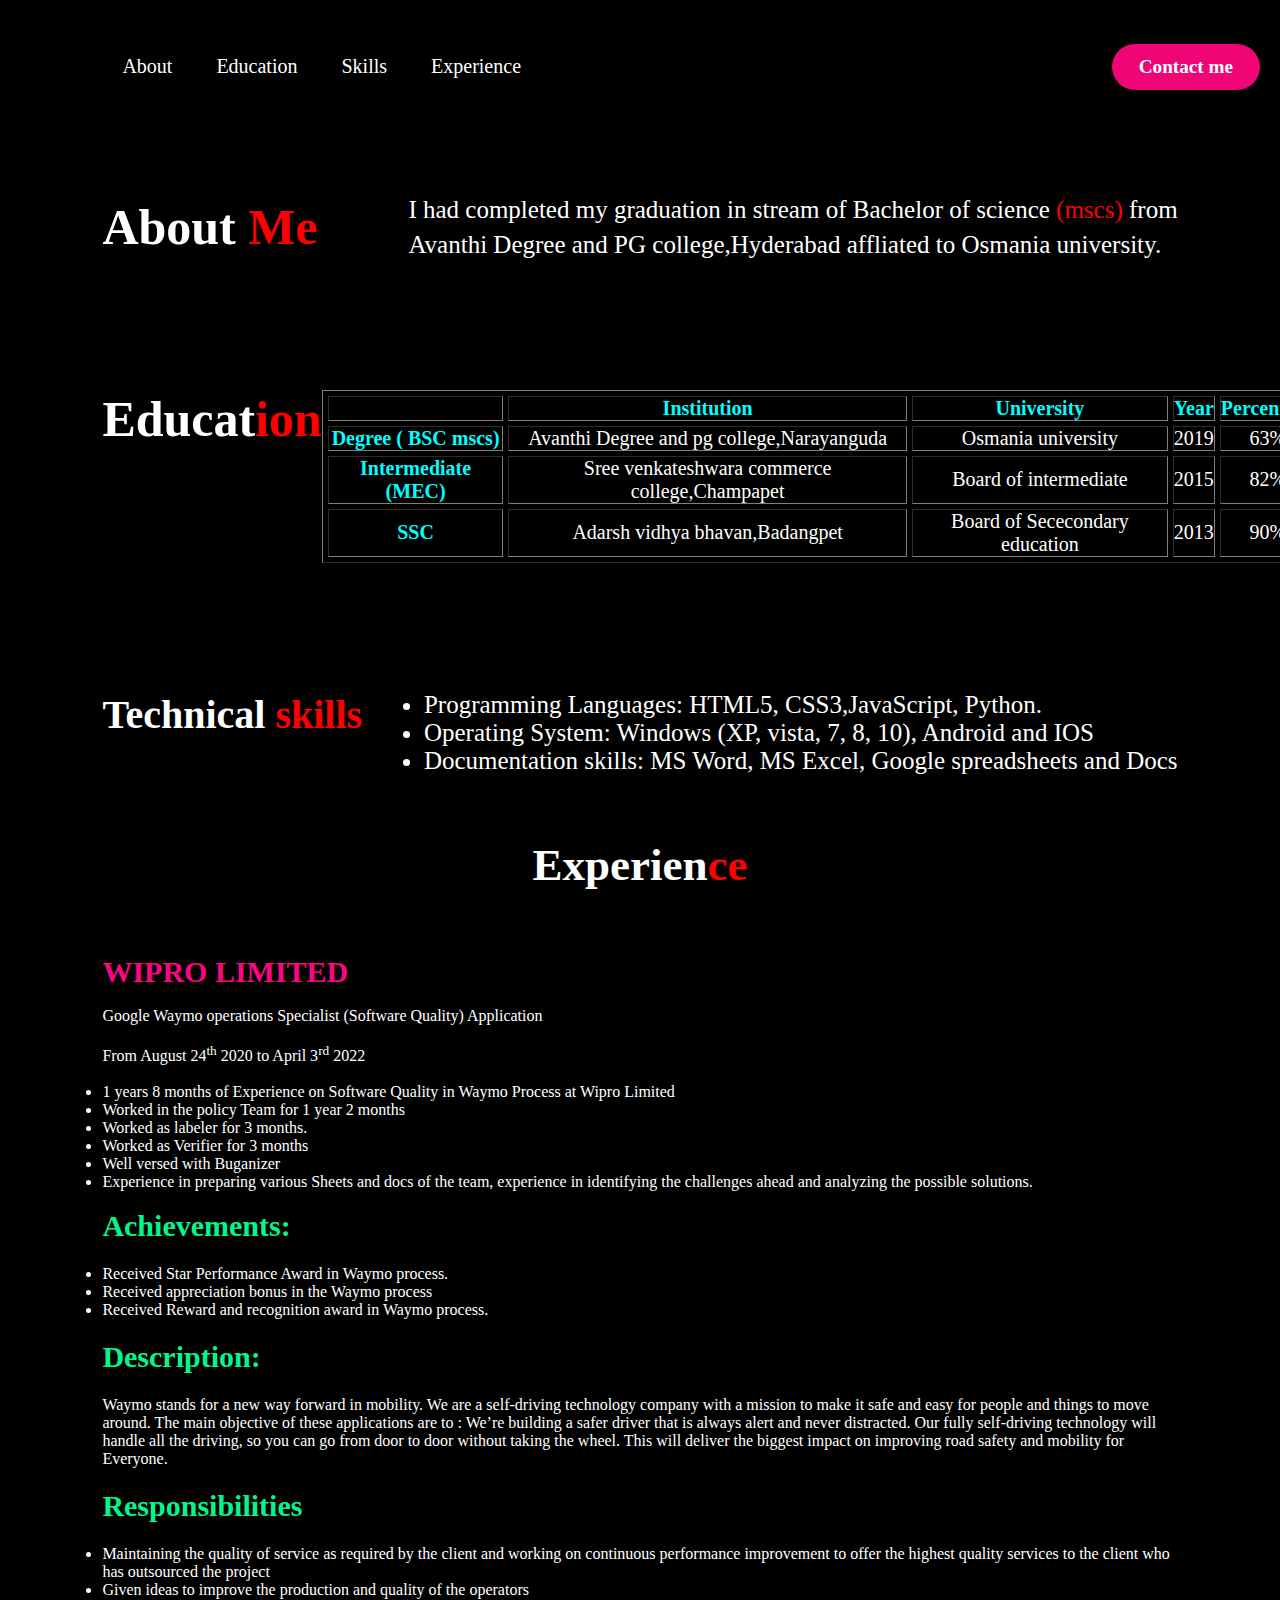
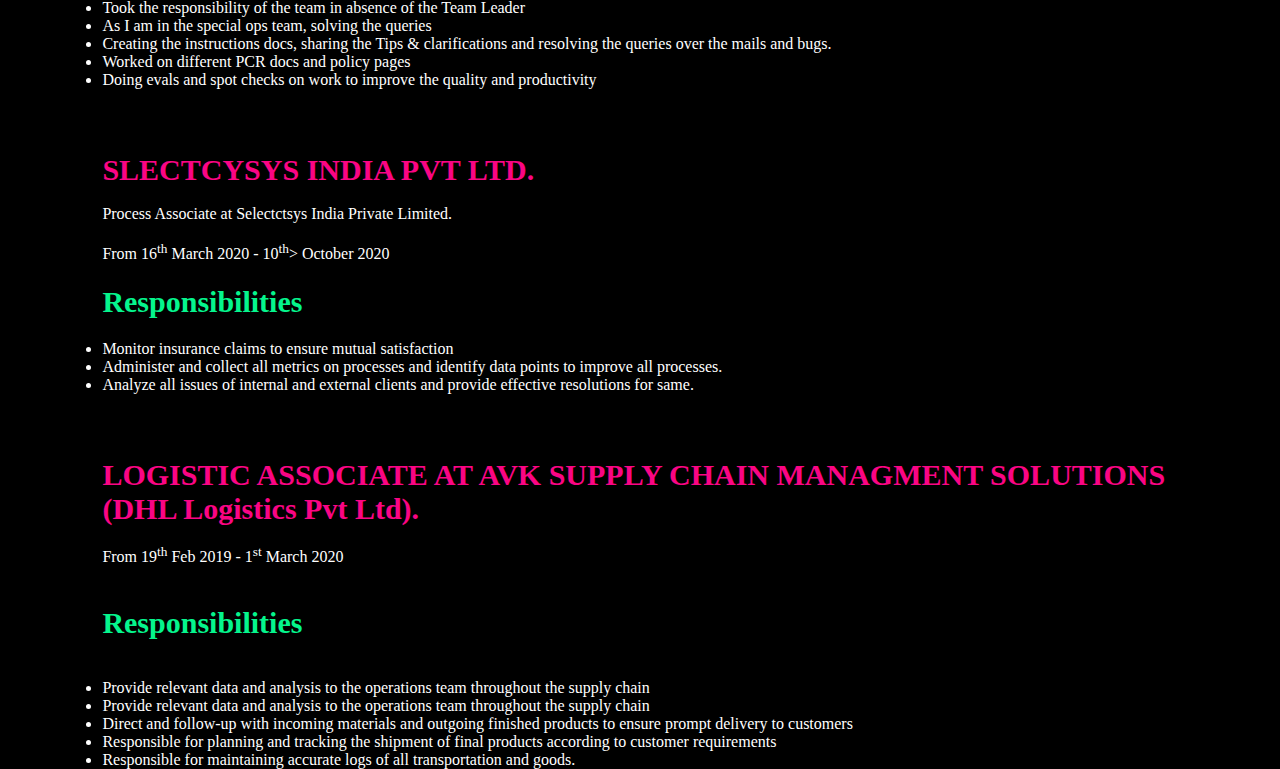
<file: about.html>
div<!DOCTYPE html>
<html lang="en">
  <head>
    <meta charset="UTF-8" />
    <meta http-equiv="X-UA-Compatible" content="IE=edge" />
    <meta name="viewport" content="width=device-width, initial-scale=1.0" />
    <title>Aout me</title>
    <link rel="stylesheet" href="about.css" />
  </head>
  <body>
    <div class="hero">
      <nav>
        <!--<h1>About<span>Me</span></h1>-->
        <ul>
          <li><a href="#aboutme">About</a></li>
          <li><a href="#education">Education</a></li>
          <li><a href="#skills">Skills</a></li>
          <li><a href="#exp">Experience </a></li>
        </ul>
        <a href="index.html" class="btn">Contact me </a>
      </nav>
    <section class="main">
      <!--myself-->
      <div id="aboutme">
        <h1>About <span> Me</span>  </h1> 
        <br/>
        <content>
        <p>I had completed my graduation in stream of Bachelor of science <span>(mscs)</span> from </p>
          <p>Avanthi Degree and PG college,Hyderabad affliated to Osmania university. </p>
        </content>
      </div>
    </section>

    <!--myedu-->
    <section>
    <div id="education">
      <h1>Educat<span>ion</span></h1> <br/>
      <content class="list">
        <table width="1000" cellpadding="5" cellspacing="5" border="1" align="middle">
          <tr>
            <th></th>
            <th>Institution</th>
            <th>University</th>
            <th>Year</th>
            <th>Percentage</th>
          </tr>
          <tr align="middle">
            <th>Degree (
              BSC mscs)</th>
            <td>Avanthi Degree and pg college,Narayanguda</td>
            <td>Osmania university</td>
            <td>2019</td>
            <td>63%</td>
          </tr>
          <tr align="middle">
            <th>Intermediate (MEC)</th>
            <td>Sree venkateshwara commerce college,Champapet</td>
            <td>Board of intermediate</td>
            <td>2015</td>
            <td>82%</td>
          </tr>
          <tr align="middle">
            <th>SSC</th>
            <td>Adarsh vidhya bhavan,Badangpet</td>
            <td>Board of Sececondary education</td>
            <td>2013</td>
            <td>90%</td>
          </tr>
          </table>
      </content>
    </section>

    <!--skills -->
    <section>
      <div id="skills">
        <h1>Technical <span> skills</span></h1> <br/>
        <content class="list">
          <ul>
            <li>Programming Languages: HTML5, CSS3,JavaScript, Python.</li>
            <li>Operating System: Windows (XP, vista, 7, 8, 10), Android and IOS</li>
            <li>Documentation skills: MS Word, MS Excel, Google spreadsheets and Docs</li>
          </ul>

        </content>
      </div>
    </section>

    <!-- experience-->
    <section>
      <h1 id="exp">Experien<span>ce</span></h1>

      <div class="exp">
        
        <h3>WIPRO LIMITED </h3><br/>
        <p id=" matter">
          Google Waymo operations Specialist (Software Quality) Application </p> <br/>
          <p> From August 24<sup>th</sup> 2020 to April 3<sup>rd</sup> 2022 </p> <br/>
          <ul>
            <li>1 years 8 months of Experience on Software Quality in Waymo Process at Wipro Limited
            </li>
            <li> Worked in the policy Team for 1 year 2 months</li>
            <li>Worked as labeler for 3 months.
            </li>
            <li>Worked as Verifier for 3 months</li>
            <li>Well versed with Buganizer</li>
            <li>Experience in preparing various Sheets and docs of the team, experience in identifying the challenges
              ahead and analyzing the possible solutions.</li>
          </ul>
        </p>
        <br/>
       
        <h4 class="achivements">Achievements:</h4>
        <p id="matter2">
          <ul> 
            <li>Received Star Performance Award in Waymo process.</li>
            <li>Received appreciation bonus in the Waymo process</li>
            <li>Received Reward and recognition award in Waymo process.</li>
          </ul>
        </p>
         
        <h4 class="Description">Description:</h4>
        <p id="matter3">Waymo stands for a new way forward in mobility. We are a self-driving technology company
          with a mission to make it safe and easy for people and things to move around. The main
          objective of these applications are to : We’re building a safer driver that is always alert and
          never distracted. Our fully self-driving technology will handle all the driving, so you can go
          from door to door without taking the wheel. This will deliver the biggest impact on
          improving road safety and mobility for Everyone.
          </p>
          <h4 class="responsibilities">Responsibilities</h4>
          <p id="matter4">
            <ul>
              <li>Maintaining the quality of service as required by the client and working on continuous performance
                improvement to offer the highest quality services to the client who has outsourced the project</li>
              <li> Given ideas to improve the production and quality of the operators</li>
              <li>Took the responsibility of the team in absence of the Team Leader</li>
              <li>As I am in the special ops team, solving the queries</li>
              <li> Creating the instructions docs, sharing the Tips & clarifications and resolving the queries over the mails
                and bugs.</li>
              <li> Worked on different PCR docs and policy pages</li>
              <li>Doing evals and spot checks on work to improve the quality and productivity</li>
            </ul>
          </p>
        </div>

      
  
        <div class="selectsys"> 
          <h3>SLECTCYSYS INDIA PVT LTD.</h3><br/>
          <p>Process Associate at Selectctsys India Private Limited.</p> <br>
          <P>From 16<sup>th</sup> March 2020 - 10<sup>th</sup>> October 2020</P>
          <h4 class="responsibilities">Responsibilities</h4>
          <p id="matter5">
          <ul>
            <li>Monitor insurance claims to ensure mutual satisfaction</li>
            <li>Administer and collect all metrics on processes and identify data points to improve all
              processes.</li>
            <li>Analyze all issues of internal and external clients and provide effective resolutions for
              same.</li>
          </ul>
        </p>
        </div>
      
        <div class="dhl">
          <h3>LOGISTIC ASSOCIATE AT AVK SUPPLY CHAIN MANAGMENT SOLUTIONS (DHL Logistics Pvt
            Ltd).</h3><br/>
            <P>From 19<sup>th</sup> Feb 2019 - 1<sup>st</sup> March 2020</P><br/>
            <h4 class="responsibilities">Responsibilities</h4><br/>
            <p id="matter6">
            <ul>
              <li>Provide relevant data and analysis to the operations team throughout the supply chain</li>
              <li>Provide relevant data and analysis to the operations team throughout the supply chain</li>
              <li>Direct and follow-up with incoming materials and outgoing finished products to ensure
                prompt delivery to customers</li>
              <li>Responsible for planning and tracking the shipment of final products according to
                customer requirements</li>
              <li>Responsible for maintaining accurate logs of all transportation and goods.</li>
            </ul>
          </p>
        </div>
       </p>

     

      </div>
    </section>
    </div>
  </body>
</html>
</file>
<file: about.css>
* {
  margin: 0%;
  padding: 0%;
  background-color: black;
}
.hero {
  height: 100vh;
  width: 100%;
}
nav {
  display: flex;
  justify-content: space-between;
  align-items: center;
  padding: 2% 0% 8% 8%;
}
nav ul li {
  display: inline-block;
  text-decoration: none;
  list-style-type: none;
  padding: 10px 20px;
}
nav ul li a {
  text-decoration: none;
  font-size: 20px;
  color: white;
  font-family: Georgia, "Times New Roman", Times, serif;
}
nav ul li a:hover {
  color: rgb(239, 5, 118);
  transition: transform 0.1s;
}
.btn {
  background-color: rgb(239, 5, 118);
  margin-right: 20px;
  color: white;
  text-decoration: none;
  font-size: larger;
  font-weight: bold;
  border: 2px solid transparent;
  padding: 10px 25px;
  border-radius: 35px;
  transition: transform 0.1s;
}
.btn:hover {
  transform: scale(1.1);
}
/* main */
.main {
  padding-left: 8%;
  padding-right: 8%;
}
.main h1 {
  color: white;
  font-size: 50px;
}
.main h1 span {
  color: red;
}

#aboutme {
  color: white;
  display: flex;
  align-items: center;
  justify-content: space-between;
}

.main content {
  line-height: 35px;
  font-size: 25px;
}
.main content span {
  color: red;
}

/*education*/

#education {
  margin-top: 10%;
  padding-left: 8%;
  padding-right: 8%;
  display: flex;
  justify-content: space-between;
}
#education h1 {
  color: white;
  font-size: 50px;
}
#education h1 span {
  color: red;
}
.list tr {
  color: white;
  font-size: 20px;
}
.list tr th {
  color: aqua;
  font-size: 20px;
}

/*skills*/

#skills {
  margin-top: 10%;
  padding-left: 8%;
  padding-right: 8%;
  display: flex;
  justify-content: space-between;
}
#skills h1 {
  color: white;
  font-size: 40px;
}
#skills h1 span {
  color: red;
}
.list {
  color: white;
  font-size: 25px;
}

/* work experience*/

#exp {
  color: white;
  font-size: 45px;
  text-align: center;
  margin-top: 5%;
}

#exp span {
  color: red;
}

.exp {
  margin-top: 5%;
  padding-left: 8%;
  padding-right: 8%;
  color: white;
  display: block;
}
.exp h3 {
  color: hwb(329 2% 2%);
}
.exp h3 {
  font-size: 30px;
}
#matter {
  font-size: 10px;
}
.exp h4 {
  color: hwb(154 2% 4%);
  font-size: 30px;
}
#matter2 {
  margin-top: 2%;
  font-size: 10px;
}
.Description {
  margin-top: 2%;
}
#matter3 {
  margin-top: 2%;
}
.responsibilities {
  margin-top: 2%;
}
#matter4 {
  margin-top: 2%;
  font-size: 10px;
}

/*selectsys*/

.selectsys {
  margin-top: 5%;
  padding-left: 8%;
  padding-right: 8%;
  color: white;
  display: block;
}
.selectsys h3 {
  color: hwb(329 2% 2%);
  font-size: 30px;
}
.selectsys h4 {
  color: hwb(154 2% 4%);
  font-size: 30px;
}
#matter5 {
  margin-top: 2%;
  font-size: 10px;
}

/*dhl*/

.dhl {
  margin-top: 5%;
  padding-left: 8%;
  padding-right: 8%;
  color: white;
  display: block;
}
.dhl h3 {
  color: hwb(329 2% 2%);
  font-size: 30px;
}
.dhl h4 {
  color: hwb(154 2% 4%);
  font-size: 30px;
}
#matter6 {
  margin-top: 2%;
  font-size: 10px;
}
</file>
